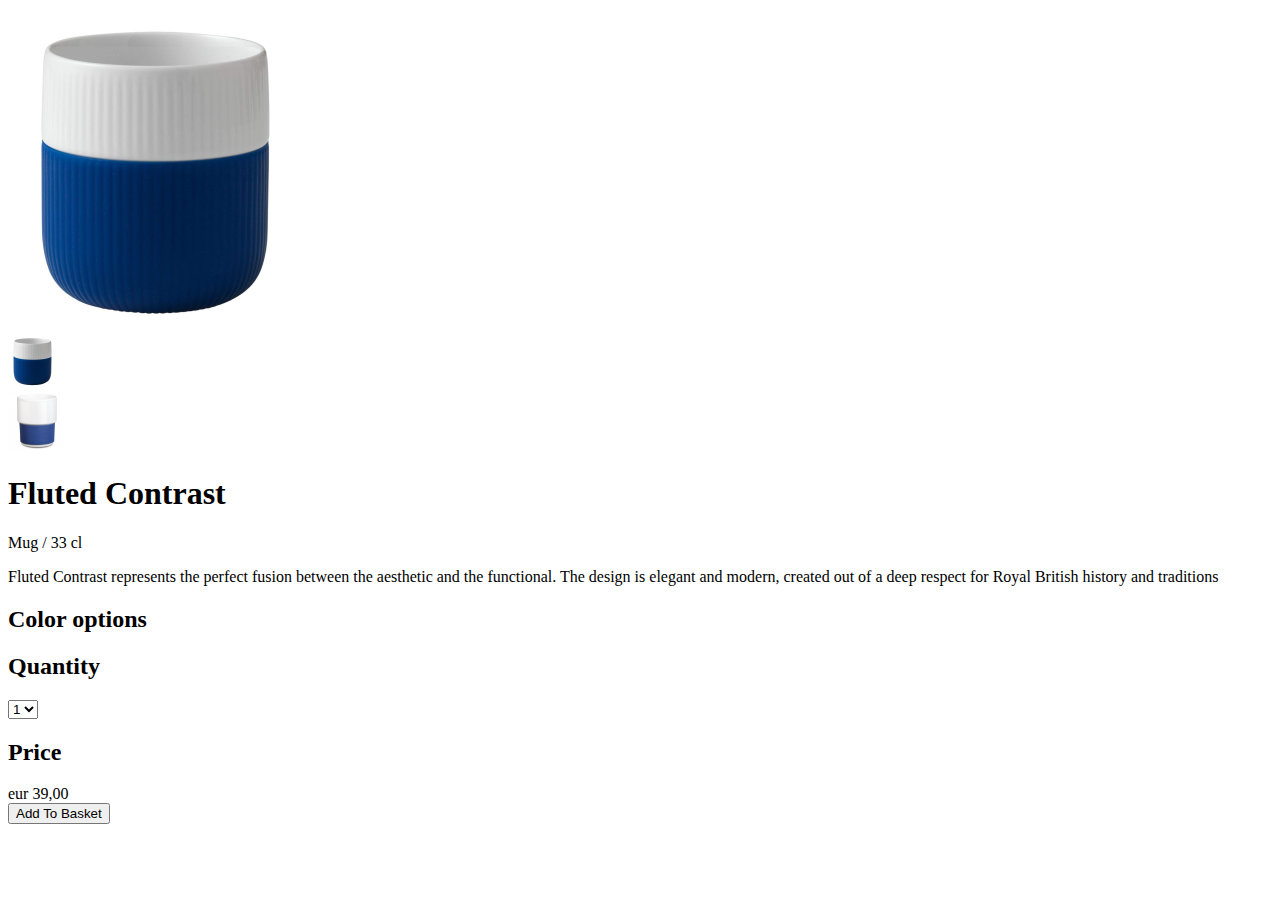
<file: project01/index.html>
<!DOCTYPE html>
<html lang="en">
<head>
    <meta charset="UTF-8">
    <meta name="viewport" content="width=device-width, initial-scale=1.0">
    <title>Procet 01</title>
</head>
<body>
    <section>
        <div>
            <div>
                <img src="./assets/images/main_image.png" alt="cap">
                <div><img src="./assets/images/image.png" alt="cap-small"></div>
                <div><img src="./assets/images/image_1.png" alt="cap-small"></div>
            </div>
            <div>
                <h1>Fluted Contrast</h1>
                <span>Mug / 33 cl</span>
                <p>Fluted Contrast represents the perfect fusion between the aesthetic and the functional. The design is elegant and modern, created out of a deep respect for Royal British history and traditions</p>
                <div>
                    <h2>Color options</h2>
                    <div>
                        <div></div>
                    </div>
                    <div>
                        <div></div>
                    </div>
                    <div>
                        <div></div>
                    </div>
                    <div>
                        <div></div>
                    </div>
                    <div>
                        <div></div>
                    </div>
                </div>
                <div>
                    <div>
                        <h2>Quantity </h2>
                        <select name="quantity" id="quantity">
                            <option value="">1</option>
                            <option value="">2</option>
                            <option value="">3</option>
                            <option value="">4</option>
                        </select>
                    </div>
                    <div>
                        <h2>Price</h2>
                        <span>eur 39,00</span>
                    </div>
                </div>
                <button>Add To Basket</button>
            </div>
        </div>
    </section>
</body>
</html>
</file>
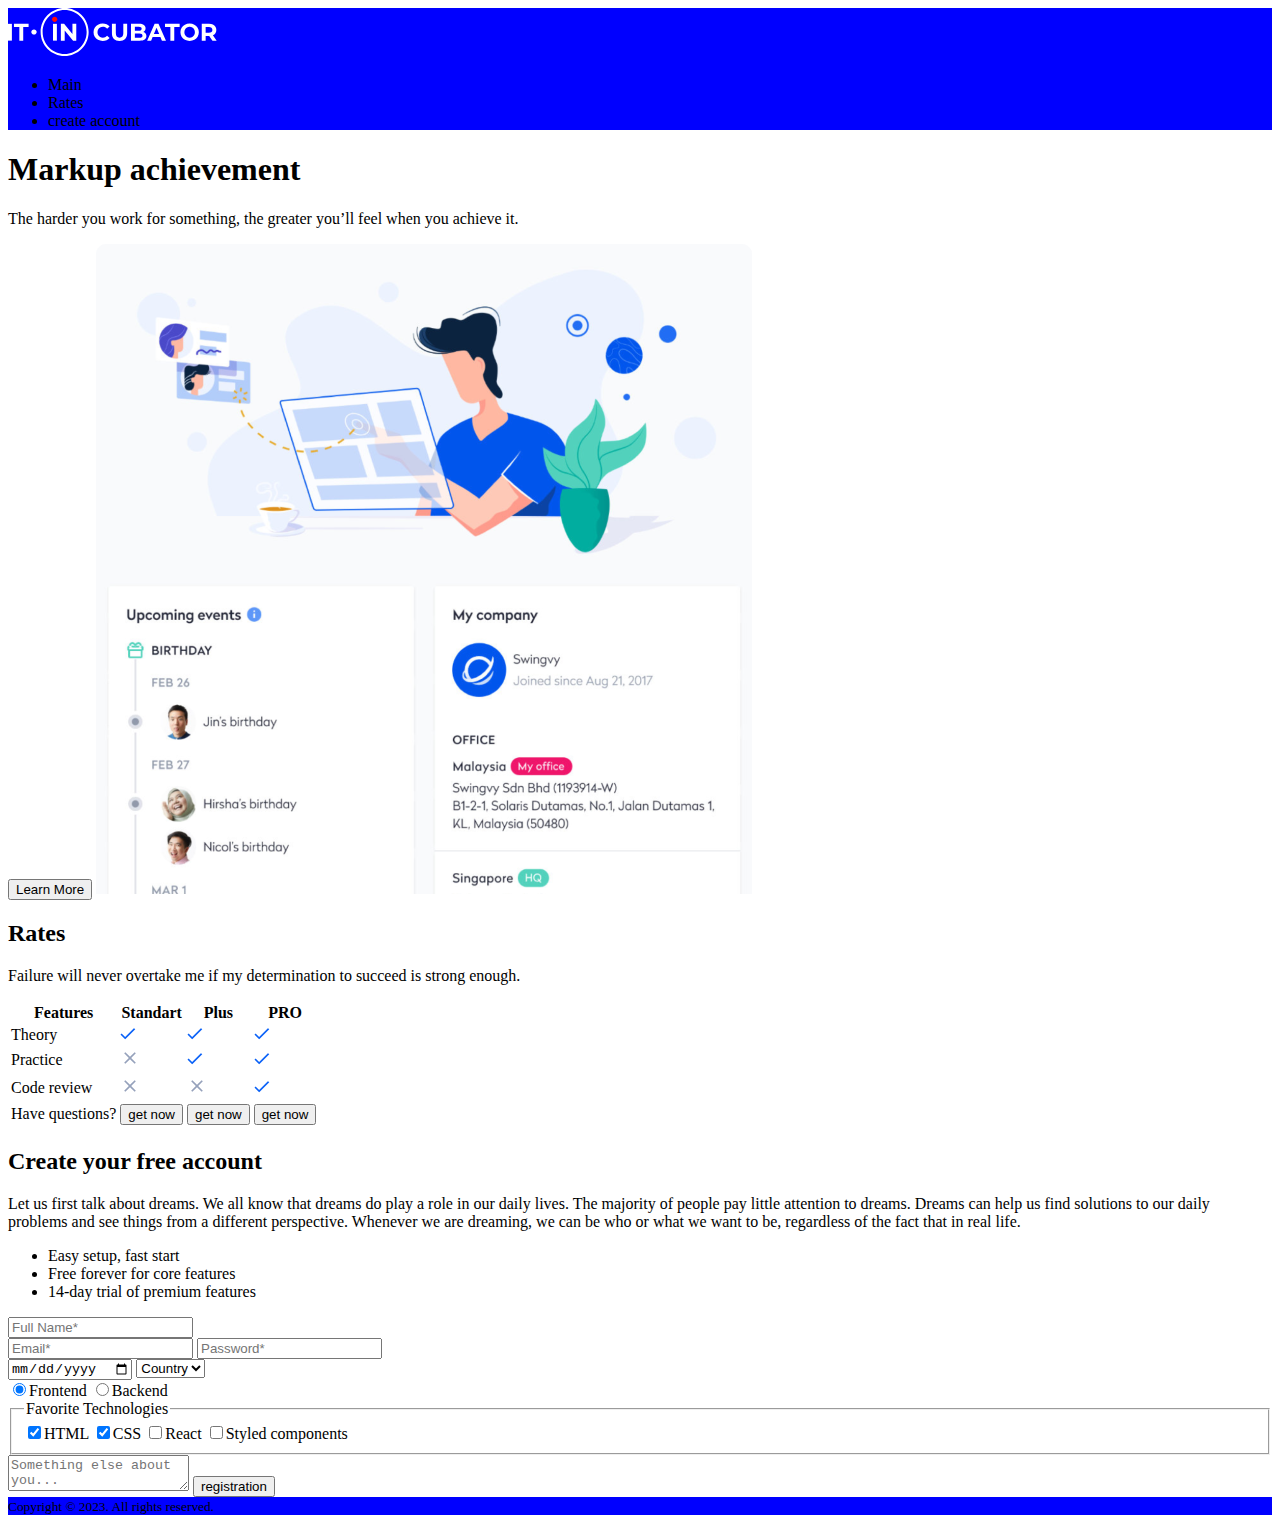
<file: project01_dz/index.html>
<!DOCTYPE html>
<html lang="en">

<head>
    <meta charset="UTF-8">
    <meta name="viewport" content="width=device-width, initial-scale=1.0">
    <title>Project01_dz</title>
    <link rel="stylesheet" href="./style.css">
</head>

<body>
    <header class="header">
        <div>
            <a href="">
                <img src="./assets/image/Logo.svg" alt="">
            </a>
        </div>
        <div>
            <ul>
                <li>Main</li>
                <li>Rates</li>
                <li>create account</li>
            </ul>
        </div>
    </header>
    <main>
        <section>
            <h1>Markup achievement</h1>
            <p>The harder you work for something, the greater you’ll feel when you achieve it.</p>
            <button>Learn More</button>
            <img src="./assets/image/image_1.png" alt="">
        </section>
        <section>
            <h2>Rates</h2>
            <p>Failure will never overtake me if my determination to succeed is strong enough.</p>
            <table>
                <tr>
                    <th>Features</th>
                    <th>Standart</th>
                    <th>Plus</th>
                    <th>PRO</th>
                </tr>
                <tr>
                    <td>Theory</td>
                    <td><img src="./assets/image/Mask.png" alt=""></td>
                    <td><img src="./assets/image/Mask.png" alt=""></td>
                    <td><img src="./assets/image/Mask.png" alt=""></td>
                </tr>
                <tr>
                    <td>Practice</td>
                    <td><img src="./assets/image/Close.svg" alt=""></td>
                    <td><img src="./assets/image/Mask.png" alt=""></td>
                    <td><img src="./assets/image/Mask.png" alt=""></td>
                </tr>
                <tr>
                    <td>Code review</td>
                    <td><img src="./assets/image/Close.svg" alt=""></td>
                    <td><img src="./assets/image/Close.svg" alt=""></td>
                    <td><img src="./assets/image/Mask.png" alt=""></td>
                </tr>
                <tr>
                    <td>Have questions?</td>
                    <td><button>get now</button></td>
                    <td><button>get now</button></td>
                    <td><button>get now</button></td>
                </tr>
            </table>
        </section>
        <section>
            <div>
                <h2>Create your free account</h2>
                <p>Let us first talk about dreams. We all know that dreams do play a role in our daily lives. The majority of people pay little attention to dreams. Dreams can help us find solutions to our daily problems and see things from a different perspective. Whenever we are dreaming, we can be who or what we want to be, regardless of the fact that in real life.</p>
                <ul>
                    <li >Easy setup, fast start</li>
                    <li>Free forever for core features</li>
                    <li>14-day trial of premium features</li>
                </ul>
            </div>
            <div>
                <form >
                    <input type="text" placeholder="Full Name*">
                    <div>
                        <input type="email" placeholder="Email*">
                        <input type="password" placeholder="Password*">
                    </div>
                    <div>
                        <input type="date" >
                        <select >
                            <option selected disabled>Country</option>
                            <option value="">Belarus</option>
                            <option value="">China</option>
                            <option value="">USA</option>
                        </select>
                    </div>
                    <div>
                        <label for="front"><input type="radio" name="stack" checked id="front">Frontend</label>
                        <label for="back"><input type="radio" name="stack" id="back">Backend</label>
                    </div>
                    <fieldset>
                        <legend>Favorite Technologies</legend>
                        <label for="html"><input type="checkbox" name="html" checked id="html">HTML</label>
                        <label for="css"><input type="checkbox" name="css" checked id="css">CSS</label>
                        <label for="react"><input type="checkbox" name="react" id="react">React</label>
                        <label for="sc"><input type="checkbox" name="sc" id="sc">Styled components</label>
                    </fieldset>
                    <textarea placeholder="Something else about you..."></textarea>
                    <button>registration</button>
                </form>
            </div>
        </section>
    </main>
    <footer class="footer">
        <small>Copyright © 2023. All rights reserved.</small>
    </footer>
</body>

</html>
</file>
<file: project01_dz/style.css>
.header, .footer{
    background-color: blue;
}
</file>
